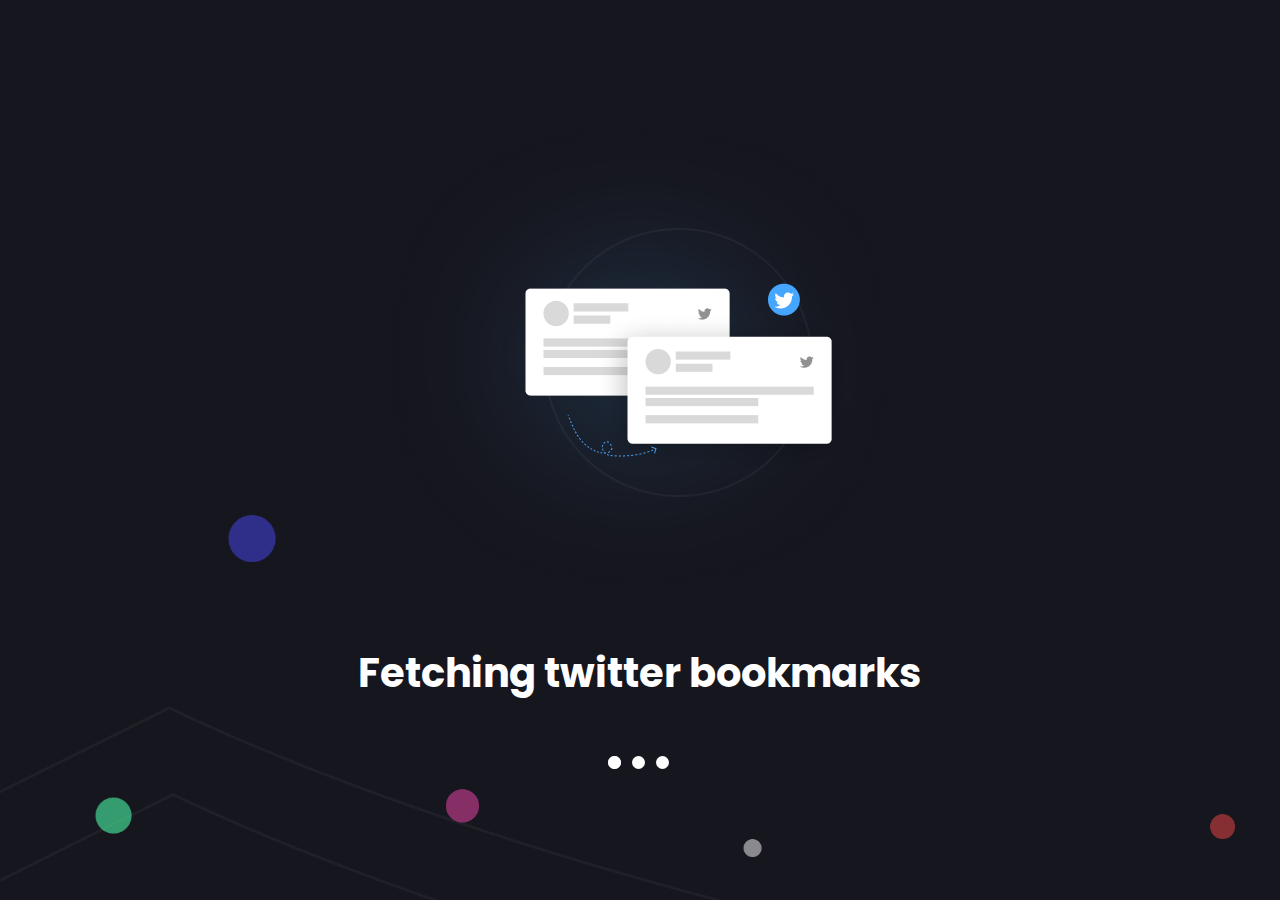
<file: twitter_sync.html>
<!DOCTYPE html>
<html lang="en">

<head>
  <meta charset="UTF-8" />
  <meta http-equiv="X-UA-Compatible" content="IE=edge" />
  <meta name="viewport" content="width=device-width, initial-scale=1.0" />
  <title>Document</title>
  <link rel="stylesheet" href="style.css" />
  <style>
    @import url("https://fonts.googleapis.com/css2?family=Poppins:wght@300;400;500;600&display=swap");
  </style>
</head>

<body>
  <div class="sc-fLlhyt eiqjCJ">
    <div class="sc-bBrHrO"><img src="twitter_image.png" alt="twitter" /></div>
    <div class="sc-cxabCf lkNMFL" id="thead">Fetching twitter bookmarks</div>
    <div class="sc-ivTmOn lds-ellipsis" id="tloading">
      <div></div>
      <div></div>
      <div></div>
      <div></div>
    </div>
    <div class="sc-cxabCf tkNMFL" id="tmsg" style="display: none;">
      Voila! All your Twitter Bookmarks are imported, you can close this window now.
    </div>
  </div>
</body>

</html>
</file>
<file: style.css>
* {
  padding: 0;
  margin: 0;
  box-sizing: border-box;
  font-family: "Poppins", sans-serif;
}

.lds-ellipsis {
  display: inline-block;
  position: relative;
  width: 80px;
  height: 80px;
}

.lds-ellipsis div {
  position: absolute;
  top: 33px;
  width: 13px;
  height: 13px;
  border-radius: 50%;
  background: #fff;
  animation-timing-function: cubic-bezier(0, 1, 1, 0);
}

.lds-ellipsis div:nth-child(1) {
  left: 8px;
  animation: lds-ellipsis1 0.6s infinite;
}

.lds-ellipsis div:nth-child(2) {
  left: 8px;
  animation: lds-ellipsis2 0.6s infinite;
}

.lds-ellipsis div:nth-child(3) {
  left: 32px;
  animation: lds-ellipsis2 0.6s infinite;
}

.lds-ellipsis div:nth-child(4) {
  left: 56px;
  animation: lds-ellipsis3 0.6s infinite;
}

@keyframes lds-ellipsis1 {
  0% {
    transform: scale(0);
  }

  100% {
    transform: scale(1);
  }
}

@keyframes lds-ellipsis3 {
  0% {
    transform: scale(1);
  }

  100% {
    transform: scale(0);
  }
}

@keyframes lds-ellipsis2 {
  0% {
    transform: translate(0, 0);
  }

  100% {
    transform: translate(24px, 0);
  }
}

.ctRBXT {
  background: #16161e;
  width: 100vw;
  height: 100vh;
  position: relative;
  overflow: hidden;
}

.xOVhP {
  width: 400px;
  height: 320px;
  border-radius: 50%;
  background: #730485;
  opacity: 0.5;
  -webkit-filter: blur(100px);
  filter: blur(100px);
  position: absolute;
  top: 30%;
  right: 20%;
}

.fvWEpK {
  width: 320px;
  height: 320px;
  border-radius: 50%;
  border: 2px solid #dfdfdf;
  opacity: 0.05;
  position: absolute;
  top: 30%;
  right: 20%;
}

.ezTSZW {
  position: absolute;
  width: 800px;
  height: 200px;
  bottom: -130px;
  left: -50px;
  background: #636363;
  opacity: 0.07;
  -webkit-transform: rotate(15deg);
  -ms-transform: rotate(15deg);
  transform: rotate(15deg);
}

.ezTSZW::after {
  content: "";
  position: absolute;
  width: 1000px;
  height: 100%;
  top: -170px;
  left: -190px;
  background: #16161e;
  border-radius: 100%;
}

.jRWpWZ {
  position: absolute;
  width: 800px;
  height: 200px;
  bottom: -220px;
  left: -50px;
  background: #636363;
  opacity: 0.07;
  -webkit-transform: rotate(15deg);
  -ms-transform: rotate(15deg);
  transform: rotate(15deg);
}

.jRWpWZ::after {
  content: "";
  position: absolute;
  width: 1000px;
  height: 100%;
  top: -170px;
  left: -190px;
  background: #16161e;
  border-radius: 100%;
}

.ibGnlC {
  position: absolute;
  width: 800px;
  height: 200px;
  bottom: -280px;
  right: -160px;
  background: #636363;
  opacity: 0.07;
  -webkit-transform: rotate(-40deg);
  -ms-transform: rotate(-40deg);
  transform: rotate(-40deg);
}

.ibGnlC::after {
  content: "";
  position: absolute;
  width: 1000px;
  height: 100%;
  top: -170px;
  right: -190px;
  background: #16161e;
  border-radius: 100%;
}

.FBsKG {
  position: absolute;
  width: 800px;
  height: 200px;
  bottom: -370px;
  right: -150px;
  background: #636363;
  opacity: 0.07;
  -webkit-transform: rotate(-40deg);
  -ms-transform: rotate(-40deg);
  transform: rotate(-40deg);
}

.FBsKG::after {
  content: "";
  position: absolute;
  width: 1000px;
  height: 100%;
  top: -170px;
  right: -190px;
  background: #16161e;
  border-radius: 100%;
}

.kZwfCQ {
  min-width: 100vw;
  min-height: 100vh;
}

.fwXMPX {
  position: relative;
}

.yBsKs {
  position: absolute;
  width: 100%;
  height: 100%;
  top: 0;
  left: 0;
  display: -webkit-box;
  display: -webkit-flex;
  display: -ms-flexbox;
  display: flex;
  -webkit-box-pack: center;
  -webkit-justify-content: center;
  -ms-flex-pack: center;
  justify-content: center;
}

.bA-da-dW {
  width: 40%;
  display: -webkit-box;
  display: -webkit-flex;
  display: -ms-flexbox;
  display: flex;
  -webkit-flex-direction: column;
  -ms-flex-direction: column;
  flex-direction: column;
  -webkit-box-pack: center;
  -webkit-justify-content: center;
  -ms-flex-pack: center;
  justify-content: center;
  -webkit-align-items: start;
  -webkit-box-align: start;
  -ms-flex-align: start;
  align-items: start;
  object-fit: contain;
}

.bA-da-dW img {
  width: 100%;
}

.kKGFiC {
  width: 40%;
  display: -webkit-box;
  display: -webkit-flex;
  display: -ms-flexbox;
  display: flex;
  -webkit-flex-direction: column;
  -ms-flex-direction: column;
  flex-direction: column;
  -webkit-box-pack: center;
  -webkit-justify-content: center;
  -ms-flex-pack: center;
  justify-content: center;
  -webkit-align-items: center;
  -webkit-box-align: center;
  -ms-flex-align: center;
  align-items: center;
  object-fit: contain;
}

.kKGFiC img {
  width: 100%;
}

.fZcXHS {
  width: 333px;
  height: 72px;
}

.kUVXgh {
  font-weight: 700;
  font-size: 40px;
  line-height: 60px;
  color: #ffffff;
  margin: 20px 0;
}

.csRDwh {
  display: -webkit-box;
  display: -webkit-flex;
  display: -ms-flexbox;
  display: flex;
  -webkit-flex-direction: row;
  -ms-flex-direction: row;
  flex-direction: row;
  -webkit-box-pack: center;
  -webkit-justify-content: center;
  -ms-flex-pack: center;
  justify-content: center;
  -webkit-align-items: center;
  -webkit-box-align: center;
  -ms-flex-align: center;
  align-items: center;
  padding: 10px;
  width: 300px;
  height: 50px;
  border: none;
  color: #fff;
  background: linear-gradient(0deg, rgba(0, 0, 0, 0.2), rgba(0, 0, 0, 0.2)),
    #864ece;
  border-radius: 4px;
  font-weight: 600;
  font-size: 20px;
  line-height: 30px;
}

.ctRBXT {
  background: #16161e;
  width: 100vw;
  height: 100vh;
  position: relative;
  overflow: hidden;
}

.xOVhP {
  width: 400px;
  height: 320px;
  border-radius: 50%;
  background: #730485;
  opacity: 0.5;
  -webkit-filter: blur(100px);
  filter: blur(100px);
  position: absolute;
  top: 30%;
  right: 20%;
}

.fvWEpK {
  width: 320px;
  height: 320px;
  border-radius: 50%;
  border: 2px solid #dfdfdf;
  opacity: 0.05;
  position: absolute;
  top: 30%;
  right: 20%;
}

.ezTSZW {
  position: absolute;
  width: 800px;
  height: 200px;
  bottom: -130px;
  left: -50px;
  background: #636363;
  opacity: 0.07;
  -webkit-transform: rotate(15deg);
  -ms-transform: rotate(15deg);
  transform: rotate(15deg);
}

.ezTSZW::after {
  content: "";
  position: absolute;
  width: 1000px;
  height: 100%;
  top: -170px;
  left: -190px;
  background: #16161e;
  border-radius: 100%;
}

.jRWpWZ {
  position: absolute;
  width: 800px;
  height: 200px;
  bottom: -220px;
  left: -50px;
  background: #636363;
  opacity: 0.07;
  -webkit-transform: rotate(15deg);
  -ms-transform: rotate(15deg);
  transform: rotate(15deg);
}

.jRWpWZ::after {
  content: "";
  position: absolute;
  width: 1000px;
  height: 100%;
  top: -170px;
  left: -190px;
  background: #16161e;
  border-radius: 100%;
}

.ibGnlC {
  position: absolute;
  width: 800px;
  height: 200px;
  bottom: -280px;
  right: -160px;
  background: #636363;
  opacity: 0.07;
  -webkit-transform: rotate(-40deg);
  -ms-transform: rotate(-40deg);
  transform: rotate(-40deg);
}

.ibGnlC::after {
  content: "";
  position: absolute;
  width: 1000px;
  height: 100%;
  top: -170px;
  right: -190px;
  background: #16161e;
  border-radius: 100%;
}

.FBsKG {
  position: absolute;
  width: 800px;
  height: 200px;
  bottom: -370px;
  right: -150px;
  background: #636363;
  opacity: 0.07;
  -webkit-transform: rotate(-40deg);
  -ms-transform: rotate(-40deg);
  transform: rotate(-40deg);
}

.FBsKG::after {
  content: "";
  position: absolute;
  width: 1000px;
  height: 100%;
  top: -170px;
  right: -190px;
  background: #16161e;
  border-radius: 100%;
}

.bpNOUV {
  min-width: 100vw;
  min-height: 100vh;
}

.cBAAyC {
  position: relative;
}

.ZnmZP {
  position: absolute;
  width: 100%;
  height: 100%;
  top: 0;
  left: 0;
  display: -webkit-box;
  display: -webkit-flex;
  display: -ms-flexbox;
  display: flex;
  -webkit-box-pack: center;
  -webkit-justify-content: center;
  -ms-flex-pack: center;
  justify-content: center;
}

.jSdvor {
  width: 40%;
  display: -webkit-box;
  display: -webkit-flex;
  display: -ms-flexbox;
  display: flex;
  -webkit-flex-direction: column;
  -ms-flex-direction: column;
  flex-direction: column;
  -webkit-box-pack: center;
  -webkit-justify-content: center;
  -ms-flex-pack: center;
  justify-content: center;
  -webkit-align-items: start;
  -webkit-box-align: start;
  -ms-flex-align: start;
  align-items: start;
  object-fit: contain;
}

.jSdvor img {
  width: 100%;
}

.kzquaj {
  width: 40%;
  display: -webkit-box;
  display: -webkit-flex;
  display: -ms-flexbox;
  display: flex;
  -webkit-flex-direction: column;
  -ms-flex-direction: column;
  flex-direction: column;
  -webkit-box-pack: center;
  -webkit-justify-content: center;
  -ms-flex-pack: center;
  justify-content: center;
  -webkit-align-items: center;
  -webkit-box-align: center;
  -ms-flex-align: center;
  align-items: center;
  object-fit: contain;
}

.kzquaj img {
  max-width: 474px;
}

.cMoOJJ {
  width: 72px;
  height: 72px;
}

.bcIZod {
  font-weight: 700;
  font-size: 40px;
  line-height: 60px;
  color: #ffffff;
  margin: 20px 0;
}

.eJlbMS {
  font-weight: 400;
  font-size: 24px;
  line-height: 36px;
  color: #3ea580;
  margin: 20px 0;
}

.eQARS {
  display: -webkit-box;
  display: -webkit-flex;
  display: -ms-flexbox;
  display: flex;
  -webkit-align-items: center;
  -webkit-box-align: center;
  -ms-flex-align: center;
  align-items: center;
  -webkit-box-pack: center;
  -webkit-justify-content: center;
  -ms-flex-pack: center;
  justify-content: center;
  font-weight: 500;
  font-size: 20px;
  line-height: 30px;
  color: #d5d5d5;
  margin: 8px 0;
}

.gfAmhF {
  width: 20px;
  height: 20px;
  object-fit: contain;
  margin-right: 10px;
  display: -webkit-box;
  display: -webkit-flex;
  display: -ms-flexbox;
  display: flex;
  -webkit-align-items: center;
  -webkit-box-align: center;
  -ms-flex-align: center;
  align-items: center;
}

.gfAmhF img {
  width: 100%;
}

.eiqjCJ {
  min-width: 100vw;
  min-height: 100vh;
  background: url("twitter_bg.png");
  background-size: cover;
  display: -webkit-box;
  display: -webkit-flex;
  display: -ms-flexbox;
  display: flex;
  -webkit-flex-direction: column;
  -ms-flex-direction: column;
  flex-direction: column;
  -webkit-box-pack: center;
  -webkit-justify-content: center;
  -ms-flex-pack: center;
  justify-content: center;
  -webkit-align-items: center;
  -webkit-box-align: center;
  -ms-flex-align: center;
  align-items: center;
}

.lkNMFL {
  font-weight: 700;
  font-size: 40px;
  line-height: 60px;
  color: #ffffff;
  margin: 20px 0;
}

.tkNMFL {
  font-weight: 700;
  font-size: 28px;
  line-height: 60px;
  color: #ffffff;
  margin: 20px 0;
}

.csRDwh:focus{
  background: #53238F !important;
}
</file>
